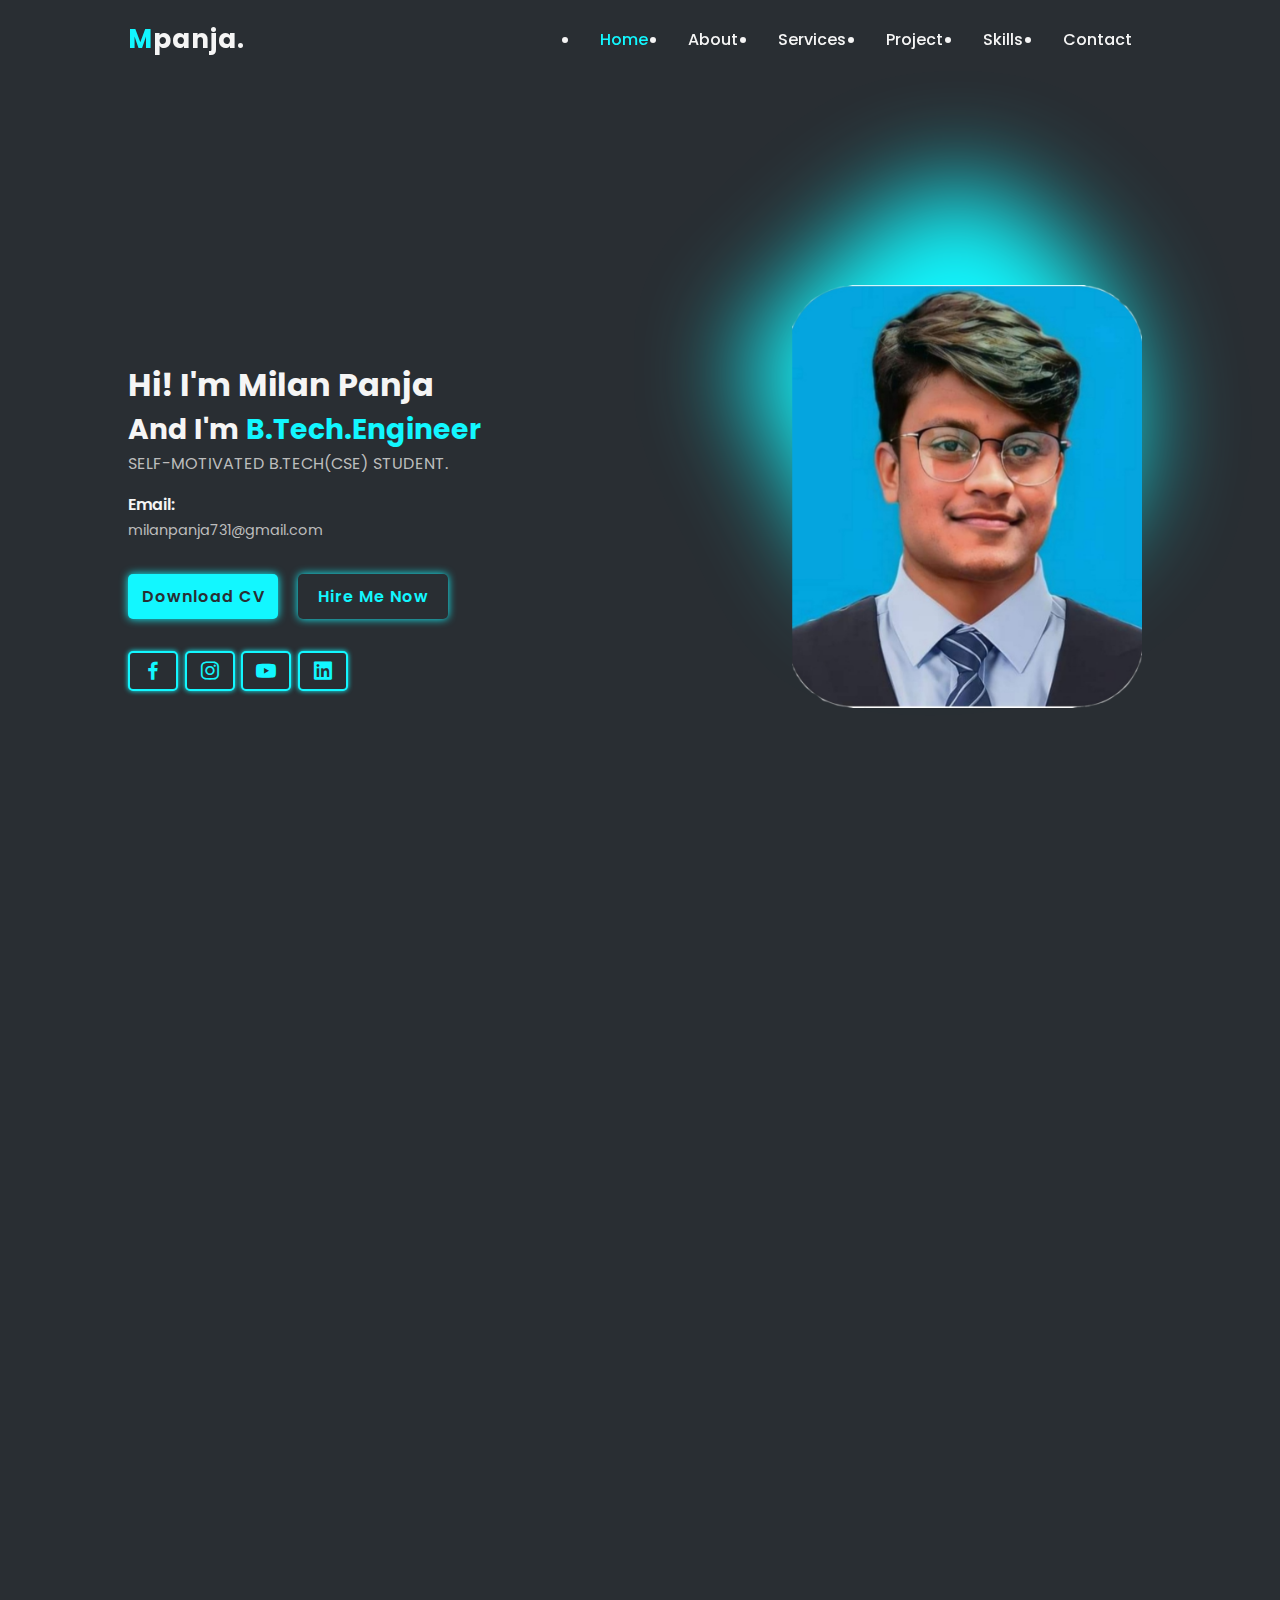
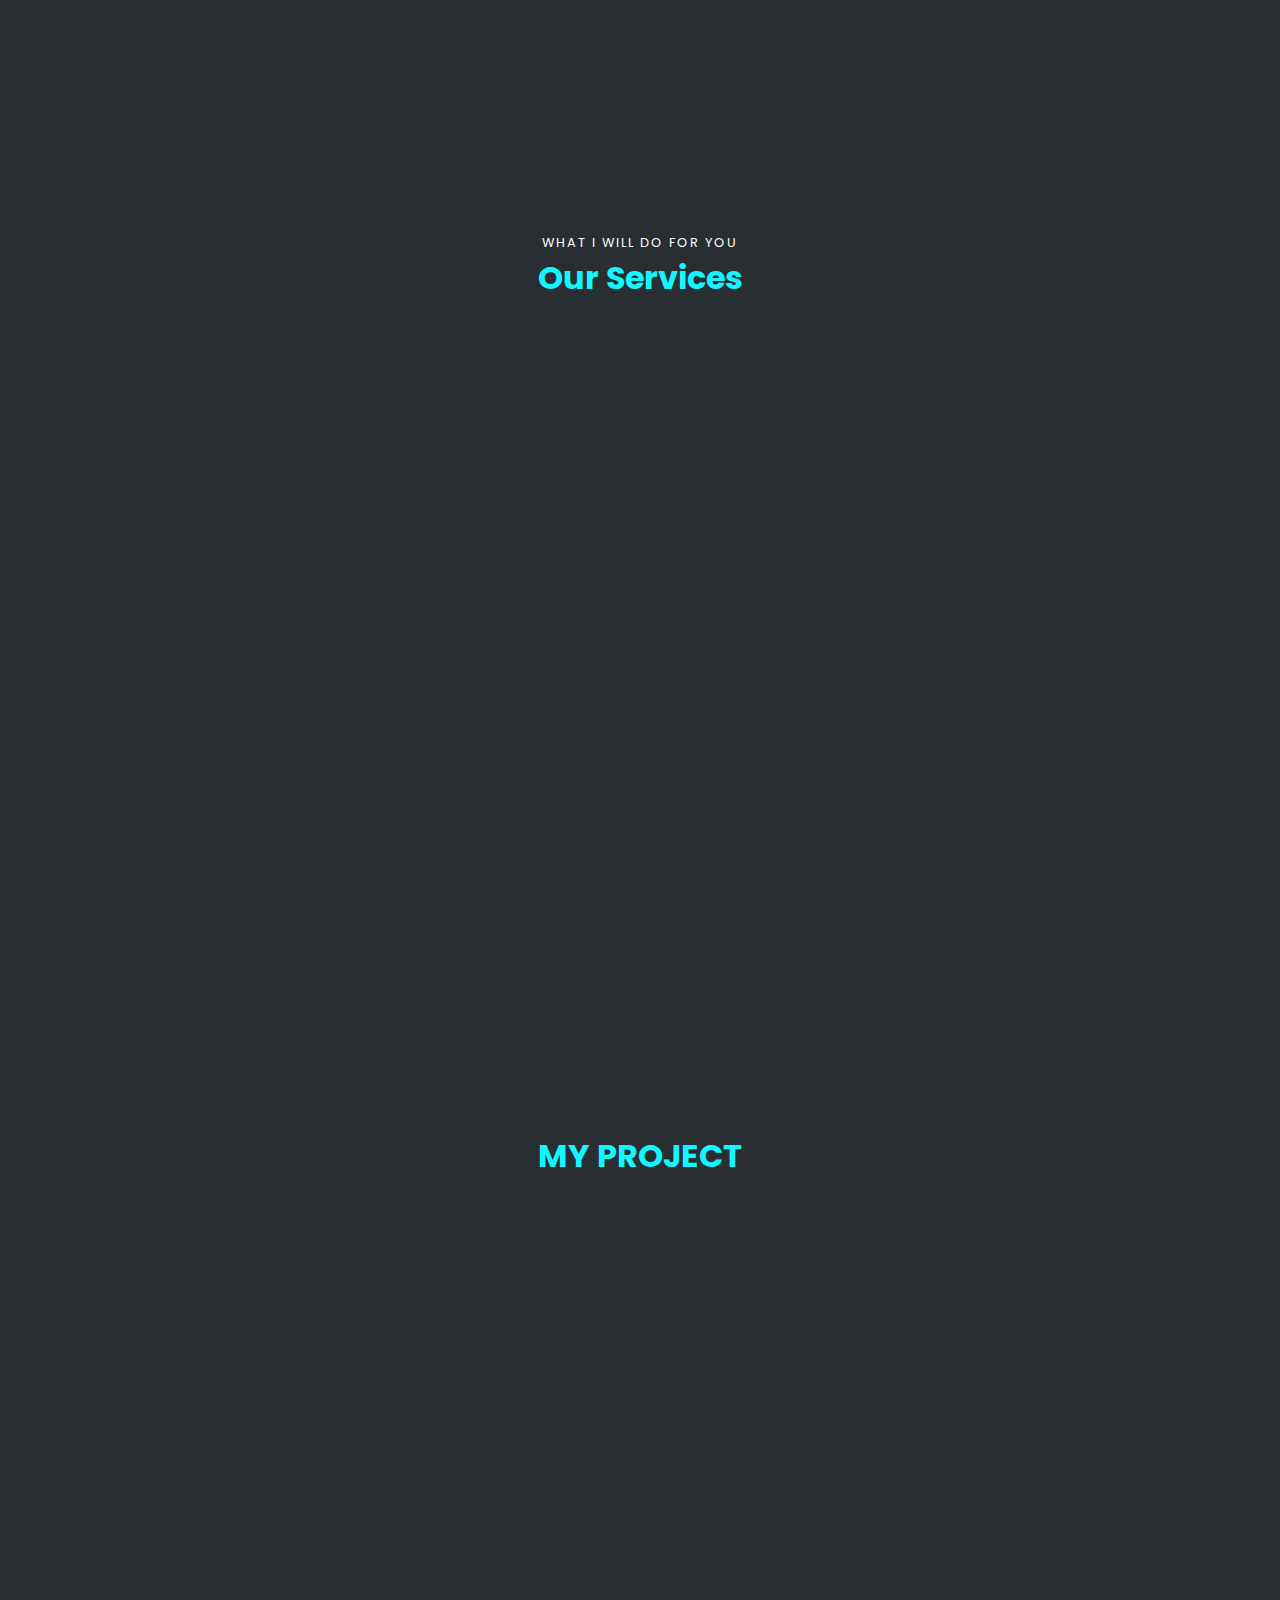
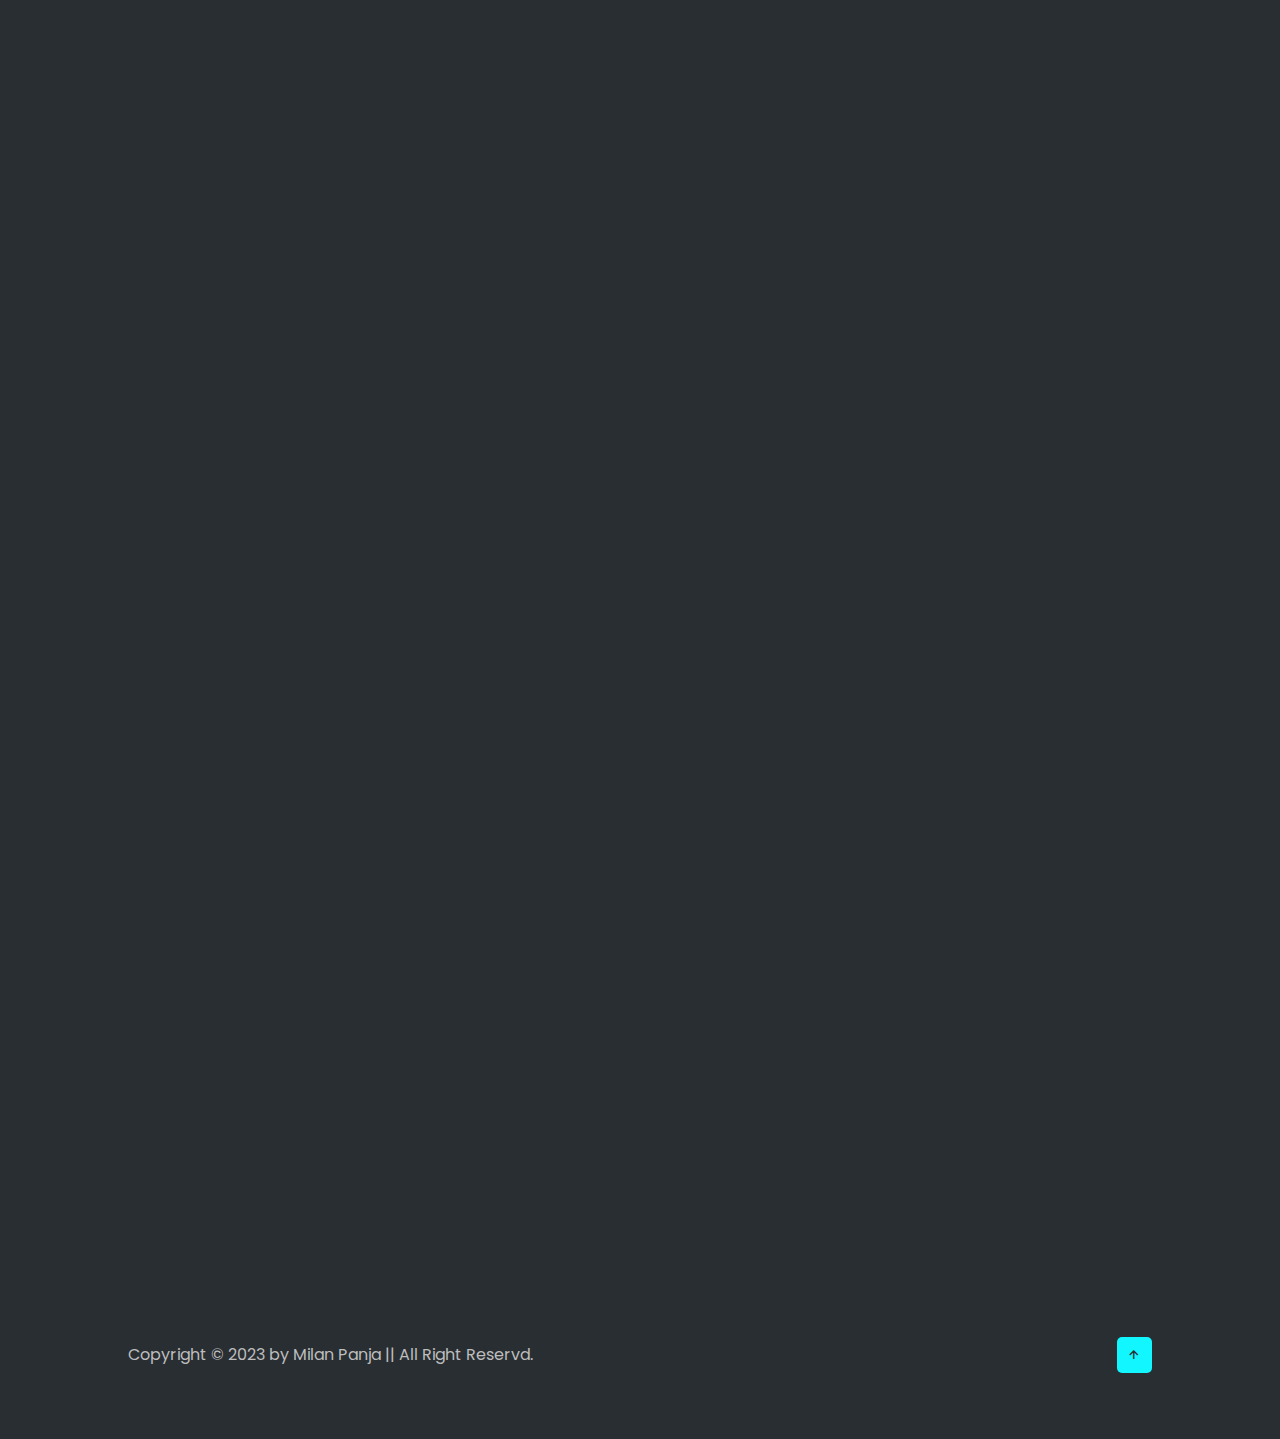
<file: index.html>
<!DOCTYPE html>
<html lang="en">

<head>
    <meta charset="UTF-8">
    <meta name="viewport" content="width=device-width, initial-scale=1.0">
    <title>Milan</title>
    <link rel="stylesheet" href="index.css">
    <link href='https://unpkg.com/boxicons@2.1.4/css/boxicons.min.css' rel='stylesheet'>
</head>

<body>
    <!--header-->
    <header>
        <div class="logo"><span>M</span>panja.</div>
        <ul class="navlist">
            <li><a href="#home">Home</a></li>
            <li><a href="#about">About</a></li>
            <li><a href="#Services">Services</a></li>
            <li><a href="#project">Project</a></li>
            <li><a href="#skills">Skills</a></li>

            <li><a href="#contact">Contact</a></li>

        </ul>
        <div id="menu-icon" class="bx bx-menu"></div>
    </header>
    <!-----home section-->
    <section id="home" class="home">
        <div class="home-content scroll-scale">
            <h1>Hi! I'm Milan Panja</h1>
            <div class="change-text">
                <h3>And I'm</h3>
                <h3>
                    <span class="word">B.Tech.Engineer</span>

                </h3>
            </div>
            <p>SELF-MOTIVATED B.TECH(CSE) STUDENT.
            </p>
            <div class="info-box">
                <div class="email-info">
                    <h5>Email:</h5>
                    <span>milanpanja731@gmail.com</span>
                </div>
            </div>
            <div class="btn-box">
                <a href="image/resum (2).pdf" download class="btn">Download CV</a>
                <a href="Hire Me.html" class="btn">Hire Me Now</a>
            </div>
            <div class="social-icons">
                <a href="https://www.facebook.com/milan.panja.777"><i class='bx bxl-facebook'></i></a>
                <a href="https://www.instagram.com/invites/contact/?i=7i3anwxyvjds&utm_content=ln3q5j0"><i class='bx bxl-instagram'></i></a>
                <a href="https://youtube.com/@milanpanja5147?si=9OWgfUxpd-2r922k"><i class='bx bxl-youtube'></i></a>
                <a href="https://www.linkedin.com/in/milan-panja-16b43a25b"><i class='bx bxl-linkedin-square' ></i></a>
            </div>

        </div>
        <div class="home image scroll-scale">
            <div class="img-box">
                <img src="image/home image.png" alt="">
            </div>
            <div class="liquid-shape">
                <svg viewBox="0 0 500 500" xmlns="http://www.w3.org/2000/svg" xmlns:xlink="http://www.w3.org/1999/xlink" width="100%" id="blobSvg">
                    <path fill="#12f7ff">
                        <animate attributeName="d"
                        dur="10000ms"
                        repeatCount="indefinite"
                        values="
                        M455.5,301Q445,352,406.5,387Q368,422,323,451Q278,480,226,465Q174,450,153.5,401.5Q133,353,111,321.5Q89,290,58,242.5Q27,195,66.5,158.5Q106,122,144.5,97.5Q183,73,231.5,38.5Q280,4,327,37Q374,70,421.5,102.5Q469,135,467.5,192.5Q466,250,455.5,301Z;

                        M463.5,307Q467,364,421,397.5Q375,431,322.5,424Q270,417,222,434Q174,451,140,414Q106,377,98,333Q90,289,76,246.5Q62,204,97,175Q132,146,153,98.5Q174,51,226.5,31.5Q279,12,327.5,40Q376,68,381.5,123Q387,178,423.5,214Q460,250,463.5,307Z;

                        M460.5,307Q468,364,408,378Q348,392,311,419.5Q274,447,230,433.5Q186,420,155,391Q124,362,83.5,331.5Q43,301,49.5,251.5Q56,202,78,159.5Q100,117,137.5,84Q175,51,226,38.5Q277,26,321.5,54Q366,82,395,120.5Q424,159,438.5,204.5Q453,250,460.5,307Z;

                        M449.5,292Q411,334,395.5,386.5Q380,439,326,437Q272,435,230.5,422.5Q189,410,126,412.5Q63,415,64.5,355Q66,295,43.5,244.5Q21,194,48.5,145Q76,96,128.5,82.5Q181,69,230,41Q279,13,329,38.5Q379,64,405.5,109Q432,154,460,202Q488,250,449.5,292Z;

                        M440,303Q453,356,409.5,387Q366,418,322,449Q278,480,224.5,469Q171,458,126.5,428.5Q82,399,49.5,353Q17,307,50,258Q83,209,79,152Q75,95,132.5,94Q190,93,231.5,75Q273,57,328.5,56.5Q384,56,409.5,104.5Q435,153,431,201.5Q427,250,440,303Z;
                        M455.5,301Q445,352,406.5,387Q368,422,323,451Q278,480,226,465Q174,450,153.5,401.5Q133,353,111,321.5Q89,290,58,242.5Q27,195,66.5,158.5Q106,122,144.5,97.5Q183,73,231.5,38.5Q280,4,327,37Q374,70,421.5,102.5Q469,135,467.5,192.5Q466,250,455.5,301Z;

                        "


                        ></animate>
                    </path>
                  </svg>
            </div>

        </div>


    </section>
    <!-----about section-->
    <section id="about" class="about">
        <div class="img-about scroll-scale">
            <img src="image/aboutimg.png" alt="">


            <div class="info-about1">
                <span>3+</span>
                <p>Years of Experience</p>
            </div>
            <div class="info-about2">
                <span>10+</span>
                <p>Project Complete</p>
            </div>
            <div class="info-about3">
                <span>100+</span>
                <p>Happy Cionts</p>
            </div>
        </div>
        <div class="about-content scroll-scale">
            <span>Let me introduce myself</span>
            <h2>About Me</h2>
            <h3>A Story of good</h3>
            <p>My name is Milan Panja,I am 22 years old,I am from West Bengal,I am a B.Tech Engineer;</p>
            <div class="btn-box">
                <a href="D:\My profile\image\resum (2).pdf" class="btn">Read More!</a>
            </div>
        </div>

    </section>

    <!-----services section-->
    <section id="Services" class="Services">
        <div class="main-text">
            <span>What i will do for you</span>
            <h2>Our Services</h2>

        </div>
        <div class="section-services scroll-bottom">
            <div class="service-box">
                <i class='bx bxl-sketch service-icon'></i>
                <h3>Full Web Sit</h3>
                <p> HTML,CSS,JAVAscript,PYTHON,DANJO,MYSQL</p>

            </div>

            <div class="service-box ">
                <i class='bx bxl-html5 service-icon'></i>
                <h3>Simple Web Page</h3>
                <p>HTML & CSS </p>

            </div>

            <div class="service-box ">
                <i class='bx bxl-wordpress service-icon'></i>
                <h3>web page</h3>
                <p>Using Wordpress</p>

            </div>




        </div>

    </section>

    <!-----project section-->

    <section id="project" class="project">
        <div class="main-text">

            <h2>MY PROJECT</h2>

        </div>
        <div class="project-services scroll-bottom">
            <div class="project-box">
                <i class='bx bxs-car service-icon'></i>
                <h3>Car Showroom</h3>
                <div class="btn-box">
                    <a href="https://milanpanja.github.io/Car_showroom/" class="btn">Link!</a>
                </div>


            </div>

            <div class="project-box ">
                <i class='bx bx-male service-icon'></i>
                <h3> My Profile Website</h3>
                <div class="btn-box">
                    <a href="https://milanpanja.github.io/My-profile/" class="btn">Link!</a>
                </div>



            </div>






        </div>

    </section>

    <!-----skills section-->

    <section id="skills" class="skills">
        <div class="main-text scroll-scale">
            <span>technical and professional</span>
            <h2>My Skills</h2>
        </div>
        <div class="skill-main scroll-scale">
            <div class="skill-left">
                <h3>Technical Skills</h3>
                <div class="skill-bar">
                    <div class="info">
                        <p>HTML</p>
                        <p>73%</p>
                    </div>
                    <div class="bar">
                        <span class="html"></span>
                    </div>
                </div>
                <div class="skill-bar">
                    <div class="info">
                        <p>CSS</p>
                        <p>60%</p>
                    </div>
                    <div class="bar">
                        <span class="css"></span>
                    </div>
                </div>
                <div class="skill-bar">
                    <div class="info">
                        <p>java script</p>
                        <p>40%</p>
                    </div>
                    <div class="bar">
                        <span class="javascript"></span>
                    </div>
                </div>
                <div class="skill-bar">
                    <div class="info">
                        <p>C Language</p>
                        <p>99%</p>
                    </div>
                    <div class="bar">
                        <span class="c"></span>
                    </div>
                </div>
                <div class="skill-bar">
                    <div class="info">
                        <p>PYTHON</p>
                        <p>80%</p>
                    </div>
                    <div class="bar">
                        <span class="python"></span>
                    </div>
                </div>

                <div class="skill-bar">
                    <div class="info">
                        <p>DjangoFramework</p>
                        <p>50%</p>
                    </div>
                    <div class="bar">
                        <span class="DjangoFramework"></span>
                    </div>
                </div>

                <div class="skill-bar">
                    <div class="info">
                        <p>MYSQL</p>
                        <p>66%</p>
                    </div>
                    <div class="bar">
                        <span class="MYSQL"></span>
                    </div>
                </div>


                <div class="skill-bar">
                    <div class="info">
                        <p>Wordpress</p>
                        <p>73%</p>
                    </div>
                    <div class="bar">
                        <span class="Wordpress"></span>
                    </div>
                </div>


            </div>
            <div class="skill-right scroll-scale">
                <div class="professional">
                    <div class="img-box1">
                        <img src="image/img1.jpg" alt="">


                        <div class="img-box2">
                            <img src="image/img2.jpg" alt="">


                        </div>
                        <div class="img-box3">
                            <img src="image/img3.jpg" alt="">

                        </div>
                    </div>
                    <div class="img-box4">
                        <img src="image/img4.jpg" alt="">

                    </div>

                </div>
            </div>

        </div>
        </div>
    </section>
    <!-----contact section-->
    <section id="contact">
        <div class="container">
            <dev class="row">
                <div class="contact-left scroll-scale">
                    <h1>Contact Me!</h1>
                    <p><i class='bx bxs-send'></i>milanpanja731@gmail.com</p>
                    <p><i class='bx bxs-phone-call'></i>+91 7029574899</p>

                </div>

                <div class="contact-right scroll-scale">
                    <form name="submit-to-google-sheet">
                        <input type="text" name="Name" placeholder="Your Name" required>
                        <input type="email" name="Email" placeholder="Your Email" required>

                        <textarea name="Message" rows="6" placeholder="Your Message"></textarea>
                        <div class="btn-box formBtn">
                            <button type="submit" class="btn btn2">Send</button>
                        </div>

                    </form>
                    <span id="msg"></span>
                </div>

        </div>
        </dev>
        </dev>


    </section>
    <!-----footer section-->
    <footer>
        <p>Copyright &copy; 2023 by Milan Panja || All Right Reservd.</p>
        <a href="#"><i class='bx bx-up-arrow-alt'></i></a>
    </footer>





    <script src="index.js"></script>
    <script>
        const scriptURL = 'https://script.google.com/macros/s/AKfycbyWfBnGYG04IthZg5DnwcVLruMM2JtqDVYscy6UVlNObYV43eSJCeyAbBMg7uHcKGZO/exec'
        const form = document.forms['submit-to-google-sheet']
        const msg = document.getElementById("msg")

        form.addEventListener('submit', e => {
            e.preventDefault()
            fetch(scriptURL, {
                    method: 'POST',
                    body: new FormData(form)
                })
                .then(response => {
                    msg.innerHTML = "Message sent successfully"
                    setTimeout(function() {
                        msg.innerHTML = ""

                    }, 5000)
                    form.reset()
                })
                .catch(error => console.error('Error!', error.message))
        })
    </script>
</body>

</html>
</file>
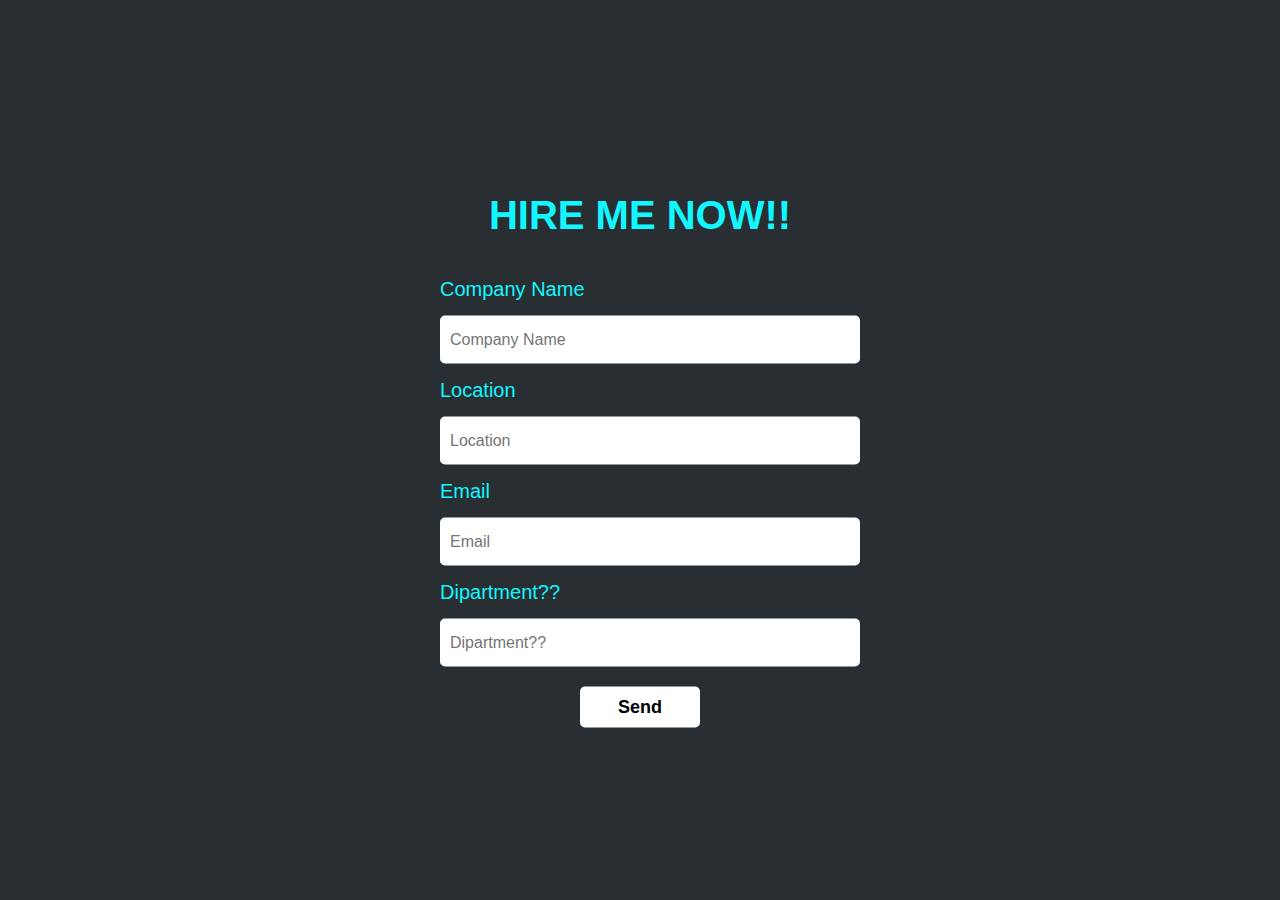
<file: Hire Me.html>
<!DOCTYPE html>
<html lang="en">

<head>
    <meta charset="UTF-8">
    <meta name="viewport" content="width=device-width, initial-scale=1.0">
    <title>milan</title>
    <link rel="stylesheet" href="Hire Me.css">

</head>


<body>
    <div class="registration-form">

        <h1>Hire Me Now!!</h1>
        <form name="submit-to-google-sheet">
            <p>Company Name</p>
            <input type="text" name="Company Name" placeholder="Company Name" required>
            <p>Location</p>
            <input type="text" name="Location" placeholder="Location" required>
            <p>Email</p>
            <input type="email" name="Email" placeholder="Email" required>
            <p>Dipartment??</p>
            <input type="text" name="Dipartment??" placeholder="Dipartment??" required>
            <button type="submit">Send</button>

        </form>
        <span id="msg"></span>
    </div>


    <script>
        const scriptURL = 'https://script.google.com/macros/s/AKfycbzLQI2nyemWbNWabseXB7-7_0gyXupDeWwIh5FpP_MFjISha3GO-EkUjn11Fq7IAsyo/exec'
        const form = document.forms['submit-to-google-sheet']
        const msg = document.getElementById("msg")

        form.addEventListener('submit', e => {
            e.preventDefault()
            fetch(scriptURL, {
                    method: 'POST',
                    body: new FormData(form)
                })
                .then(response => {
                    msg.innerHTML = "Message sent successfully"
                    setTimeout(function() {
                        msg.innerHTML = ""

                    }, 5000)
                    form.reset()
                })
                .catch(error => console.error('Error!', error.message))
        })
    </script>

</body>

</html>
</file>
<file: index.css>
@import url('https://fonts.googleapis.com/css2?family=Poppins:wght@100;200;300;400;500;600;700;800;900&family=Rubik:ital,wght@0,300;0,500;0,600;1,400&display=swap');
* {
    padding: 0;
    margin: 0;
    box-sizing: border-box;
    scroll-behavior: smooth;
    text-decoration: none;
}

:root {
    --text-color: #f5f5f5;
    --hover-color: #12f7ff;
    --bg-color: #292e33;
    --secon-bg-color: #292e33;
    --big-font: 2.5rem;
    --norma-font: 2rem;
    --neon-box-shadow: 0 0 .5rem #12f7ff;
    --h2-font: 3rem;
    --font-neon-text-shadow: 0 0 10px rgba(18, 247, 255, 0.3), 0 0 20px rgba(18, 247, 255, 0.3), 0 0 30px rgba(18, 247, 255, 0.3), 0 0 40px rgba(18, 247, 255, 0.3), 0 0 70px rgba(18, 247, 255, 0.3), 0 0 80px rgba(18, 247, 255, 0.3), 0 0 100px rgba(18, 247, 255, 0.3), 0 0 150px rgba(18, 247, 255, 0.3);
}

::-webkit-scrollbar {
    height: 0;
    width: .5rem;
}

::-webkit-scrollbar-track {
    background: var(--secon-bg-color);
}

 ::-webkit-scrollbar-thumb {
    background: var(--hover-color);
    border-radius: 5rem;
}

body {
    font-family: "poppins", sans-serif;
    background-color: var(--bg-color);
    color: var(--text-color);
}

header {
    position: fixed;
    top: 0;
    left: 0;
    z-index: 1000;
    border-radius: 1px solid transparent;
    display: flex;
    align-items: center;
    justify-content: space-between;
    width: 100%;
    padding: 20px 10%;
}

.header .sticky {
    background: var(--bg-color);
    border-bottom: 1px solid var(--secon-bg-color);
    padding: 12px 10%;
}

.logo {
    font-size: 26px;
    font-weight: 700;
    letter-spacing: 1px;
}

span {
    color: var(--hover-color);
}

.navlist {
    display: flex;
}

.navlist a {
    color: var(--text-color);
    font-weight: 500;
    padding: 10px 20px;
}

.navlist a:hover {
    color: var(--hover-color);
    text-shadow: 0 0 10px rgba(18, 247, 255, 0.6), 0 0 20px rgba(18, 247, 255, 0.6), 0 0 30px rgba(18, 247, 255, 0.6), 0 0 40px rgba(18, 247, 255, 0.6), 0 0 70px rgba(18, 247, 255, 0.6), 0 0 80px rgba(18, 247, 255, 0.6), 0 0 100px rgba(18, 247, 255, 0.6), 0 0 150px rgba(18, 247, 255, 0.6);
}

.navlist a.active {
    color: var(--hover-color);
}

#menu-icon {
    font-size: 1.8rem;
    z-index: 10001;
    cursor: pointer;
    margin-left: 25px;
    background: var(--hover-color);
    border-radius: 3px;
    color: var(--secon-bg-color);
    display: none;
}

section {
    padding: 100px 10%;
}

.home {
    min-height: 100vh;
    height: 100%;
    width: 100%;
    display: grid;
    grid-template-columns: repeat(2, 1fr);
    align-items: center;
    grid-gap: 4em;
}

.home-content {
    max-width: 600px;
    margin-top: -39%;
}

.change-content h1 {
    font-size: var(--big-font);
    font-weight: 600;
}

.change-text {
    font-size: 1.5rem;
    font-weight: 600;
}

.change-text h3 {
    display: inline-flex;
    margin: 0;
    vertical-align: top;
}

.change-text h3 .word {
    position: absolute;
    display: flex;
    opacity: 0;
}

.change-text h3 .word.letter {
    transform-origin: center center 25px;
}

.change-text h3 .word.letter.out {
    transform: rotateX(90deg);
    transition: 0.32s cubic-bezier(0.6, 0, 0.7, 0.2);
}

.change-text h3 .word.letter.in {
    transition: 0.38s ease;
}

.change-text h3 .word.letter.behind {
    transform: rotateX(-90deg);
}

.home-content p {
    color: #bdbdbd;
    line-height: 1.6;
}

.info-box {
    display: inline-flex;
    justify-content: space-between;
    align-items: center;
    width: 300px;
    margin: 1rem 0 2rem;
}

.info-box h5 {
    font-weight: 600;
    color: var(--text-color);
    font-size: 1rem;
}

.info-box span {
    font-size: .9rem;
    color: #bdbdbd;
}

.btn-box {
    display: flex;
    justify-content: space-between;
    width: 320px;
    height: 45px;
}

.btn-box .btn {
    display: inline-flex;
    justify-content: center;
    align-items: center;
    width: 150px;
    height: 100%;
    background: var(--hover-color);
    color: var(--bg-color);
    font-size: 1rem;
    letter-spacing: 1px;
    font-weight: 600;
    transition: .6s;
    box-shadow: var(--neon-box-shadow);
    border-radius: 5px;
    position: relative;
    overflow: hidden;
    z-index: 1;
}

.btn:hover {
    color: var(--hover-color);
}

.btn::before {
    content: "";
    position: absolute;
    top: 0;
    left: 0;
    background: var(--bg-color);
    width: 100;
    height: 100;
    z-index: -1;
    transition: .4s;
}

.btn:hover::before {
    width: 100%;
}

.btn:nth-child(2) {
    background: var(--bg-color);
    color: var(--hover-color);
}

.btn:nth-child(2):hover {
    color: var(--bg-color);
}

.btn:nth-child(2)::before {
    background: var(--hover-color);
}

.social-icons {
    margin-top: 8rem;
    display: flex;
    justify-content: space-between;
    width: 220px;
    height: 40px;
}

.social-icons a {
    display: inline-flex;
    width: 50px;
    height: 100%;
    justify-content: center;
    align-items: center;
    background: var(--bg-color);
    color: var(--hover-color);
    border: 2px solid var(--hover-color);
    transition: .6s;
    box-shadow: 0 0 0.3rem #12f7ff;
    border-radius: 5px;
    position: relative;
    z-index: 1;
    overflow: hidden;
}

.social-icons a i {
    font-size: 1.5rem;
}

.social-icons a:hover {
    color: var(--bg-color);
}

.social-icons a::before {
    content: "";
    position: absolute;
    left: 0;
    top: 0;
    width: 0%;
    height: 100%;
    background: var(--hover-color);
    transition: .6s;
    z-index: -1;
}

.social-icons a:hover::before {
    width: 100%;
}

.home-image {
    position: relative;
}

.img-box {
    text-align: center;
}

.img-box img {
    width: 200%;
    max-width: 350px;
    height: auto;
    margin-top: -100px;
    margin-left: 120px;
}

.liquid-shape {
    position: absolute;
    width: 100%;
    height: 100%;
    z-index: -1;
    top: 7%;
    margin-left: 20px;
}

.liquid-shape:nth-child(2) {
    filter: blur(50px);
}


/* about section------------*/

.about {
    display: flex;
    justify-content: center;
    align-items: center;
    grid-gap: 2em;
    background: var(--secon-bg-color);
}

.about .img-about {
    text-align: center;
    position: relative;
}

.about .img-about img {
    max-width: 400px;
    height: auto;
    margin-left: -10%;
    margin-top: -10%;
}

.about-content span {
    color: #fdfdfd;
    font-size: .8rem;
    font-weight: 200;
    letter-spacing: 2px;
    text-transform: uppercase;
}

.about-content h2 {
    color: var(--hover-color);
    font-weight: 700;
    font-size: var(--norma-font);
}

.about-content h3 {
    font-weight: 600;
    font-size: 1.5rem;
    margin-bottom: .2rem;
}

.about-content p {
    color: #fdfdfd;
    font-weight: 300;
    margin-bottom: 1.5rem;
}

.info-about1,
.info-about2,
.info-about3 {
    background: var(--bg-color);
    font-size: .5rem;
    position: absolute;
    padding: 10px;
    width: 90px;
    height: 90px;
    border-radius: 69% 31% 66% 43% / 21% 30% 70% 79%;
    display: block;
    box-shadow: var(--neon-box-shadow);
    border: 1px solid var(--hover-color);
    outline: 2px solid var(--bg-color);
    z-index: 100;
    animation: morph 6s linear infinite;
}

.info-about1 {
    left: -20%;
    top: 40%;
}

.info-about2 {
    left: -10%;
    top: 7%;
}

.info-about3 {
    left: -10%;
    top: 75%;
}

.img-about span {
    color: var(--hover-color);
    font-size: 1rem;
    font-weight: 600;
}


/*-----service section--------*/

.main-text {
    width: 100%;
    text-align: center;
    margin-bottom: 2rem;
    color: var(--hover-color);
}

.main-text h2 {
    font-weight: 700;
    font-size: var(--norma-font);
}

.main-text span {
    color: #fdfdfd;
    font-size: .8rem;
    letter-spacing: 2px;
    text-transform: uppercase;
}

.section-services {
    display: flex;
    justify-content: center;
    align-items: center;
    flex-wrap: wrap;
    grid-gap: 2rem;
}

.section-services .service-box {
    flex: 1 1 18rem;
    padding: 2rem 1rem 2rem;
    text-align: center;
    background: var(--secon-bg-color);
    transition: transform .4s;
    border-radius: 10px;
}

.service-btn {
    width: auto;
    justify-content: center;
}

.service-box:hover {
    transform: translateY(-.7rem);
}

.service-icon {
    border: 2px solid var(--hover-color);
    padding: 2rem;
    background: var(--bg-color);
    display: flex;
    align-items: center;
    font-size: 3rem;
    border-radius: 50%;
    position: relative;
    color: var(--neon-box-shadow);
    outline: 3px solid var(--bg-color);
}

.service-box h3 {
    margin-top: 10px;
    font-size: 1.5rem;
}

.service-box p {
    margin: .5rem 0 1.5rem 0;
    font-weight: 300;
    letter-spacing: 1px;
    color: #bdbdbd;
    line-height: 1.6;
}


/*-----project section---*/

.main-text {
    width: 100%;
    text-align: center;
    margin-bottom: 2rem;
    color: var(--hover-color);
}

.main-text h2 {
    font-weight: 700;
    font-size: var(--norma-font);
}

.main-text span {
    color: #fdfdfd;
    font-size: .8rem;
    letter-spacing: 2px;
    text-transform: uppercase;
}

.project-services {
    display: flex;
    justify-content: center;
    align-items: center;
    flex-wrap: wrap;
    grid-gap: 2rem;
}

.project-services .project-box {
    flex: 1 1 18rem;
    padding: 2rem 1rem 2rem;
    text-align: center;
    background: var(--secon-bg-color);
    transition: transform .4s;
    border-radius: 10px;
}

.project-btn {
    width: auto;
    justify-content: center;
}

.project-box:hover {
    transform: translateY(-.7rem);
}

.project-icon {
    border: 2px solid var(--hover-color);
    padding: 2rem;
    background: var(--bg-color);
    display: flex;
    align-items: center;
    font-size: 3rem;
    border-radius: 50%;
    position: relative;
    color: var(--neon-box-shadow);
    outline: 3px solid var(--bg-color);
}

.project-box h3 {
    margin-top: 10px;
    font-size: 1.5rem;
}

.project-box p {
    margin: .5rem 0 1.5rem 0;
    font-weight: 300;
    letter-spacing: 1px;
    color: #bdbdbd;
    line-height: 1.6;
}

.project-box .btn {
    align-items: center;
    margin-left: 190px;
}


/*-----skills section--------*/

.skills {
    background: var(--secon-bg-color);
}

.skill-main {
    width: 100%;
    display: grid;
    grid-template-columns: repeat(2, 1fr);
    grid-row-gap: 30px;
    grid-column-gap: 50px;
    margin-top: 5%;
}

.skill-main h3 {
    margin-bottom: 2rem;
    font-size: var(--norma-font);
    text-align: center;
}

.skill-left .skill-bar .info {
    display: flex;
    justify-content: space-between;
    align-items: center;
    padding: 0 10px;
}

.skill-left .skill-bar .bar {
    width: 100%;
    height: 10px;
    background-color: var(--bg-color);
    border-radius: 25px;
    margin-top: 10px;
    position: relative;
}

.skill-bar .bar span {
    width: 50%;
    height: 100%;
    position: absolute;
    left: 0;
    background: var(--hover-color);
    border-radius: 25px;
    box-shadow: var(--neon-box-shadow);
}

.skill-bar .bar .html {
    width: 73%;
    animation: html 2s;
}

.skill-bar .bar .css {
    width: 60%;
    animation: css 3s;
}

.skill-bar .bar .javascript {
    width: 40%;
    animation: javascript 4s;
}

.skill-bar .bar .c {
    width: 99%;
    animation: c 5s;
}

.skill-bar .bar .python {
    width: 80%;
    animation: python 6s;
}

.skill-bar .bar .DjangoFramework {
    width: 50%;
    animation: DjangoFramework 7s;
}

.skill-bar .bar .MYSQL {
    width: 66%;
    animation: MYSQL 8s;
}

.skill-bar .bar .Wordpress {
    width: 73%;
    animation: Wordpress 9s;
}

.professional .img-box1 img {
    margin-top: 10%;
    width: 270px;
    height: 170px;
    margin-left: -20px;
    margin-bottom: 14px;
}

.professional .img-box2 img {
    margin-top: 10%;
    width: 270px;
    height: 170px;
    margin-left: 300px;
    margin-top: -300px;
    margin-bottom: 30px;
}

.professional .img-box3 img {
    margin-top: 2%;
    width: 270px;
    height: 170px;
    margin-left: -20px;
    margin-bottom: -5%;
}

.professional .img-box4 img {
    margin-top: 10%;
    width: 270px;
    height: 170px;
    margin-left: 300px;
    margin-top: -300px;
    margin-bottom: -15px;
}

.skill-right {
    margin-top: -5%;
}


/*-----contact section--------*/

.contant {
    background: var(--secon-bg-color);
    width: 100%;
}

.contact-left {
    flex-basis: 35%;
}

.contact-right {
    flex-basis: 60%;
}

.contact-left h1 {
    font-size: 50px;
    color: var(--hover-color);
}

.contact-left p {
    margin-top: 30px;
}

.contact-left p i {
    color: #ff004f;
    margin-right: 15px;
    font-size: 25px;
}

.btn.btn2 {
    display: inline-block;
    background: #12f7ff;
}

.social-icon {
    margin-top: 30px;
}

.social-icon a {
    text-decoration: none;
    font-size: 30px;
    margin-right: 15px;
    color: #ababab;
    display: inline-block;
    transition: transform 0.5s;
}

.social-icon a:hover {
    color: #ff004f;
    transform: translateY(-5px);
}

.contact-right form {
    width: 60%;
    margin-left: 50%;
    margin-top: -20%;
}

form input,
form textarea {
    width: 50%;
    border: 0;
    outline: none;
    background: #262626;
    padding: 15px;
    margin: 15px 0;
    color: #fff;
    font-size: 18px;
    border-radius: 6px;
}

.contact-right form textarea {
    resize: none;
}

.formBtn {
    display: flex;
    justify-content: center;
    width: 10%;
    margin-left: 20%;
}

#msg {
    margin-top: 10%;
    display: block;
    margin-left: 50%;
}


/*------footer-------*/

footer {
    padding: 1.5rem 10%;
    display: flex;
    align-items: center;
    justify-content: space-between;
    margin-top: -120px;
}

footer p {
    color: #bdbdbd;
}

footer a {
    display: inline-flex;
    justify-content: center;
    color: var(--text-color);
    background: var(--hover-color);
    padding: .6rem;
    border-radius: 5px;
}

footer a {
    font-size: 1rem;
    color: var(--secon-bg-color);
}


/*------parallax-------*/

.scroll-scale {
    opacity: 0;
    transform: scale(.9);
    transition: all 2s;
}

.scroll-bottom {
    opacity: 0;
    transform: translateY(300px);
    transition: 3s;
}

.scroll-top {
    opacity: 0;
    transform: translateY(-300px);
    transition: 3s;
}

.show-items {
    opacity: 1;
    transform: translateX(0);
}


/*-------------*/

@keyframes morph {
    0%,
    100% {
        border-radius: 40% 60% 70% 30% / 40% 40% 60% 50%;
    }
    30% {
        border-radius: 70% 30% 50% 50% / 30% 30% 70% 70%;
    }
    60% {
        border-radius: 100% 60% 60% 100% / 100% 100% 60% 60%;
    }
    80% {
        border-radius: 69% 31% 66% 34% / 21% 30% 70% 79%;
    }
}

@keyframes html {
    0% {
        width: 0%
    }
    100% {
        width: 73%;
    }
}

@keyframes css {
    0% {
        width: 0%
    }
    100% {
        width: 60%;
    }
}

@keyframes javascript {
    0% {
        width: 0%
    }
    100% {
        width: 40%;
    }
}

@keyframes c {
    0% {
        width: 0%
    }
    100% {
        width: 99%;
    }
}

@keyframes python {
    0% {
        width: 0%
    }
    100% {
        width: 80%;
    }
}

@keyframes DjangoFramework {
    0% {
        width: 0%
    }
    100% {
        width: 50%;
    }
}

@keyframes MYSQL {
    0% {
        width: 0%
    }
    100% {
        width: 66%;
    }
}

@keyframes Wordpress {
    0% {
        width: 0%
    }
    100% {
        width: 73%;
    }
}


/* break points*/

@media(max-width:991px) {
    header,
    header.sticky {
        padding: 15px 5%;
    }
    footer {
        padding: 15px 5%;
    }
    section {
        padding: 50px 5%;
    }
    .navlist a {
        padding: 8px 15px;
    }
     :root {
        --big-font: 2.2rem;
        --norma-font: 1.8rem;
        --neon-box-shadow: 0 0 .8rem #12f7ff;
        --h2-font: 3rem;
    }
}

.home-content {
    margin-top: -3rem;
}

.social-icons {
    margin-top: 2rem;
}

@media(max-width:768px) {
    #menu-icon {
        display: block;
        transition: all .4s ease;
    }
    #menu-icon.bx-x {
        transform: rotate(-180deg);
    }
    .navlist {
        display: flex;
        position: absolute;
        top: -1000px;
        right: 0;
        left: 0;
        flex-direction: column;
        background: var(--bg-color);
        text-align: left;
        padding: 0 5%;
        transition: all .45s ease;
    }
    .navlist a {
        display: block;
        padding-bottom: 1rem;
        font-size: 1rem;
    }
    .navlist.open {
        top: 100%;
    }
    .home {
        grid-template-columns: 1fr;
    }
    .home-image {
        margin-bottom: 5rem;
    }
    .liquid-shape {
        width: 90%;
        left: -5%;
        top: 10%;
    }
    .about {
        flex-direction: column-reverse;
    }
    .img-about {
        margin-left: -9%;
        width: 50%;
    }
    .skill-main {
        grid-template-columns: 1fr;
    }
    .img-box {
        margin-left: -30%;
        margin-top: -5%;
    }
    footer p {
        font-size: .6rem;
    }
    .contact-right form {
        margin-top: -50px;
    }
    .formBtn {
        display: flex;
        justify-content: center;
        width: 10%;
        margin-left: 20%;
    }
    .home {
        margin-top: 70px;
    }
    .skill-right .img-box {
        margin-top: 50px;
    }
    .about-content {
        text-align: center;
    }
    .project-box .btn {
        align-items: center;
        margin-left: 130px;
    }
    .professional .img-box1 img {
        margin-top: 10%;
        width: 200px;
        height: 130px;
        margin-left: 1px;
        margin-bottom: 14px;
    }
    .professional .img-box2 img {
        margin-top: 10%;
        width: 200px;
        height: 130px;
        margin-left: 250px;
        margin-top: -200%;
        margin-bottom: 7%;
    }
    .professional .img-box3 img {
        margin-top: 5%;
        width: 200px;
        height: 130px;
        margin-left: 1px;
        margin-bottom: -5%;
    }
    .professional .img-box4 img {
        margin-top: 10%;
        width: 200px;
        height: 130px;
        margin-left: 250px;
        margin-top: -200%;
        margin-bottom: -1%;
    }
}

@media(max-width:420px) {
    html {
        font-size: 80%;
    }
    footer p {
        font-size: .6rem;
    }
}
</file>
<file: Hire Me.css>
* {
    padding: 0;
    margin: 0;
    font-family: sans-serif;
}

body {
    background: #292e33;
    background-size: cover;
    color: wheat;
}

.registration-form {
    position: absolute;
    top: 50%;
    left: 50%;
    transform: translate(-50%, -50%);
    width: 400px;
    border: 1;
}

.registration-form h1 {
    font-size: 40px;
    text-align: center;
    text-transform: uppercase;
    margin: 40px 0;
    color: #12f7ff;
}

.registration-form p {
    font-size: 20px;
    margin: 15px 0;
    color: #12f7ff;
}

.registration-form input {
    font-size: 16px;
    padding: 15px 10px;
    width: 100%;
    border: 0;
    border-radius: 5px;
    outline: none;
}

.registration-form button {
    font-size: 18px;
    font-weight: bold;
    margin: 20px 0;
    padding: 10px 15px;
    width: 30%;
    border: 0;
    border-radius: 5px;
    background-color: #fff;
    margin-left: 35%;
}

.registration-form button:hover {
    color: red;
}
</file>
